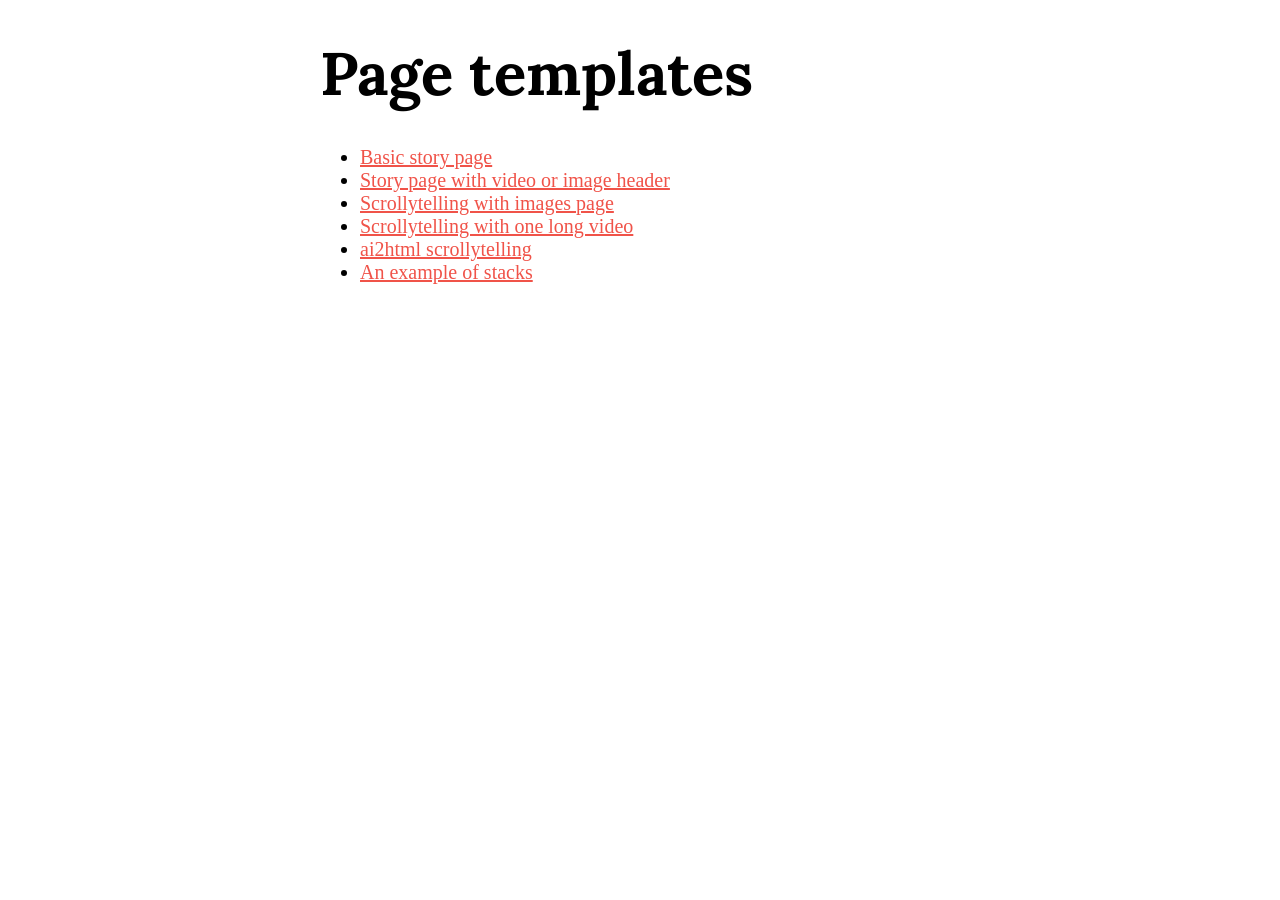
<file: page-templates-main/index.html>
<!DOCTYPE html>
<html>
  <head>
    <meta charset="utf-8">
    <meta name="viewport" content="width=device-width, initial-scale=1">
    <title>Page templates</title>
    
    <!-- Google fonts -->
    <link rel="preconnect" href="https://fonts.gstatic.com" crossorigin>
    <link rel="preconnect" href="https://fonts.googleapis.com">
    <link rel="preconnect" href="https://fonts.gstatic.com" crossorigin>
    <link href="https://fonts.googleapis.com/css2?family=Lora:ital,wght@0,400;0,700;1,400;1,700&display=swap" rel="stylesheet">
    <style>
        body {
            margin: 0;
            font-size: 20px;
            font-family: Georgia, 'Times New Roman', Times, serif;
            text-rendering: optimizeLegibility;
        }

        .content {
            max-width: 640px;
            margin: auto;
        }

        .header {
            padding: 3em 0;
        }

        a {
            color: #f05349;
        }

        .footer {
            background: #f4f4f4;
            text-align: center;
            font-size: 0.8em;
            margin-top: 4em;
            padding: 4em 0;
        }

        figure {
            margin: 0 0 1em 0;
        }

        figcaption {
            font-size: 0.8em;
            text-align: center;
            margin-top: 0.5em;
            color: #666;
        }

        h1 {
            font-family: 'Lora', Georgia, serif;
            font-weight: bold;
            font-size: 3em;
            line-height: 1.1;
        }

        .subhead {
            font-family: 'Lora', Georgia, serif;
        }

        img {
            max-width: 100%;
        }

        p {
            line-height: 1.6;
            margin: 0;
            padding-bottom: 1em;
        }

        /* margin on mobile */
        @media (max-width: 640px) {
            body {
                font-size: 18px;
            }
            .content {
                padding-left: 0.5em;
                padding-right: 0.5em;
            }
        }

    </style>
    </head>
  <body>
    <div class="content">
        <h1>Page templates</h1>
        <ul>
            <li><a href="basic/index.html">Basic story page</a></li>
            <li><a href="fancy-header/index.html">Story page with video or image header</a></li>
            <li><a href="scrolly-images/index.html">Scrollytelling with images page</a></li>
            <li><a href="scrolly-video/index.html">Scrollytelling with one long video</a></li>
            <li><a href="scrolly-ai2html/index.html">ai2html scrollytelling</a></li>
            <li><a href="stack/index.html">An example of stacks</a></li>
        </ul>
    </body>
</html>
</file>
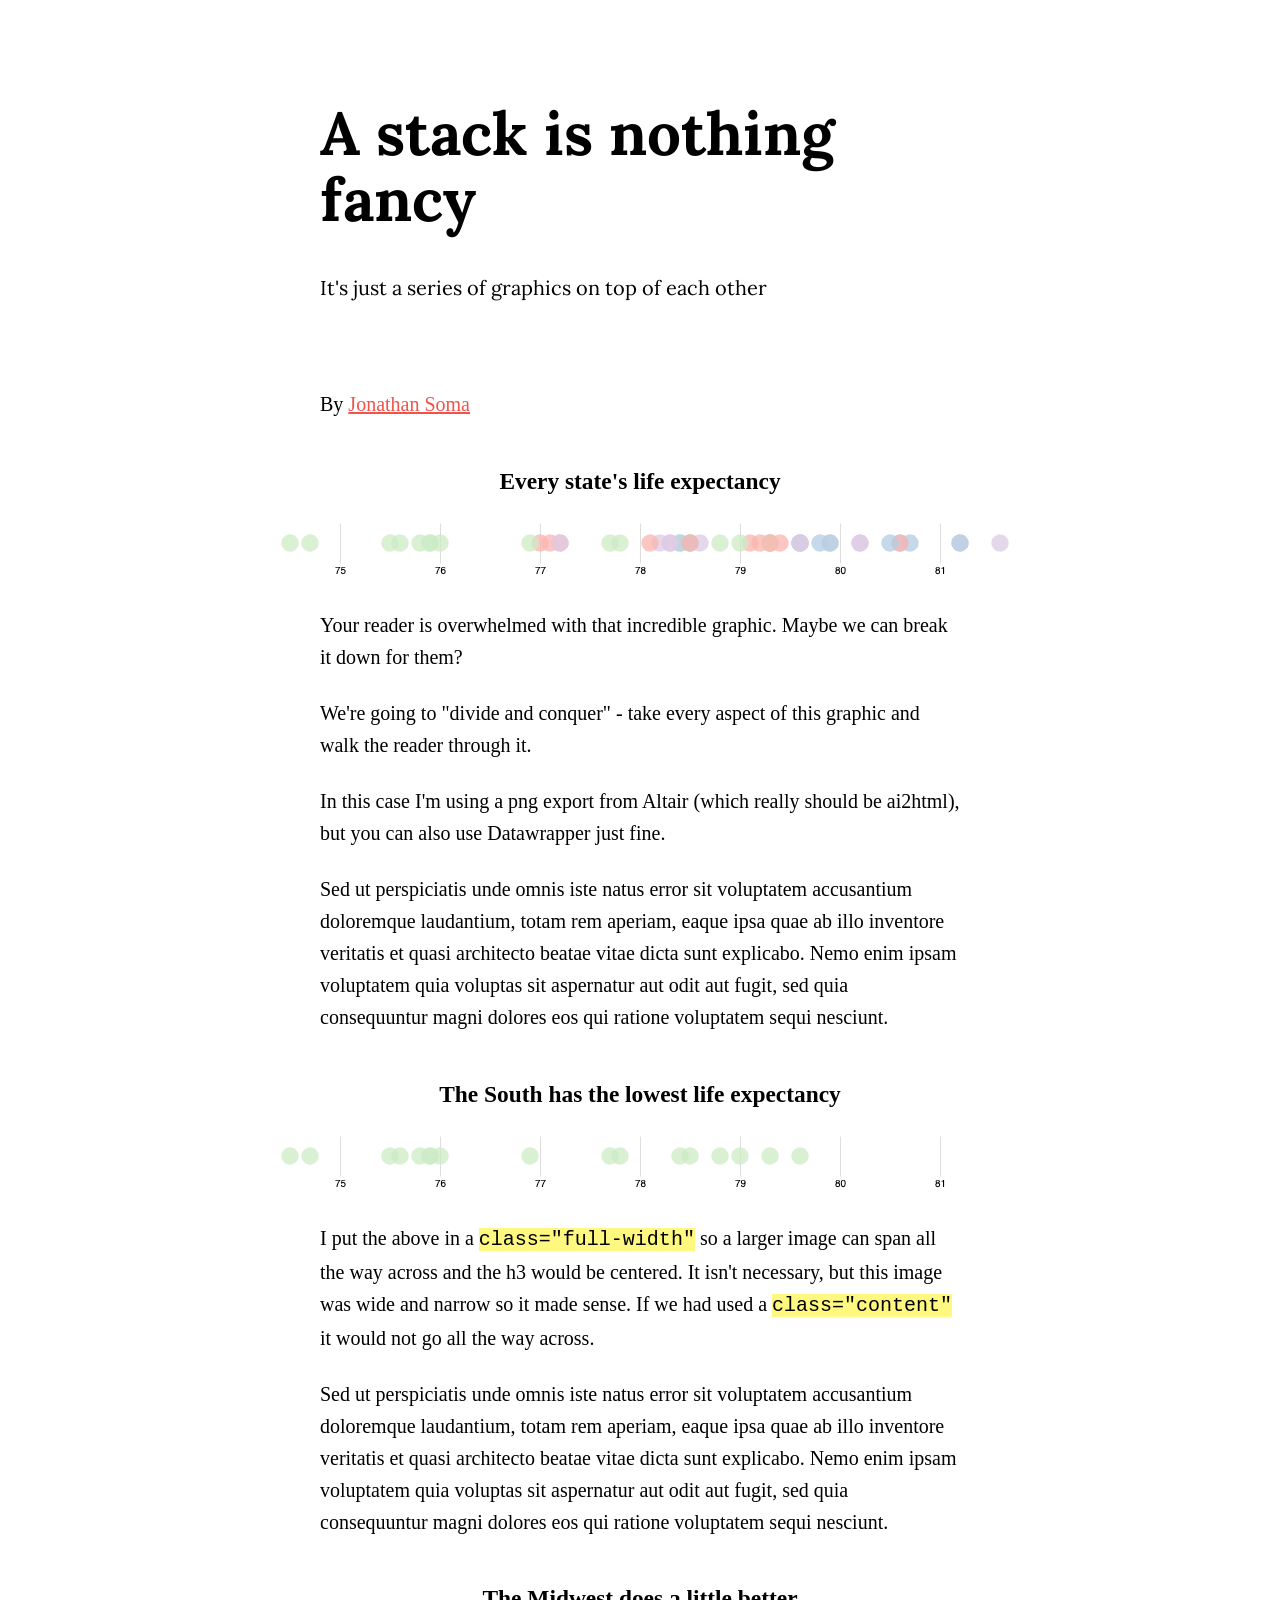
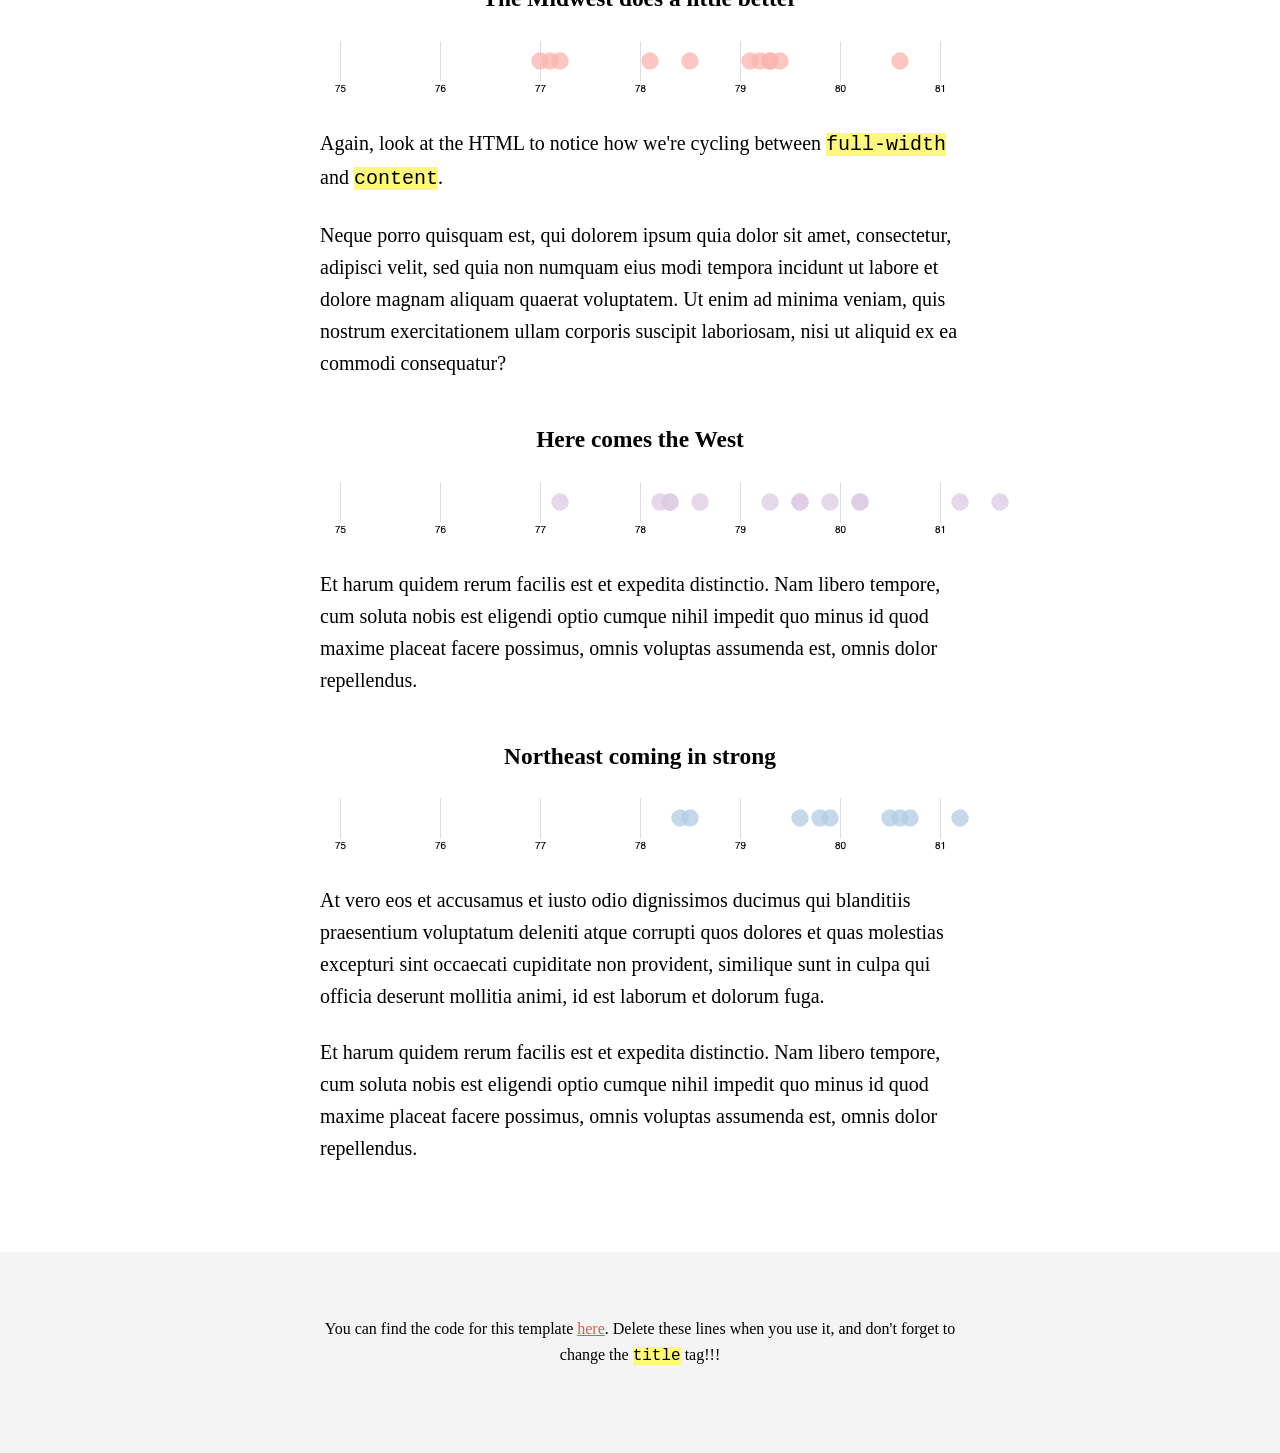
<file: page-templates-main/stack/index.html>
<!DOCTYPE html>
<html>

<head>
    <meta charset="utf-8">
    <meta name="viewport" content="width=device-width, initial-scale=1">
    <title>Story template</title>

    <!-- Google fonts -->
    <link rel="preconnect" href="https://fonts.gstatic.com" crossorigin>
    <link rel="preconnect" href="https://fonts.googleapis.com">
    <link rel="preconnect" href="https://fonts.gstatic.com" crossorigin>
    <link href="https://fonts.googleapis.com/css2?family=Lora:ital,wght@0,400;0,700;1,400;1,700&display=swap"
        rel="stylesheet">
    <style>
        body {
            margin: 0;
            font-size: 20px;
            font-family: Georgia, 'Times New Roman', Times, serif;
            text-rendering: optimizeLegibility;
        }

        .content {
            max-width: 640px;
            margin: auto;
        }

        .header {
            padding: 3em 0;
        }

        a {
            color: #f05349;
        }

        .footer {
            background: #f4f4f4;
            text-align: center;
            font-size: 0.8em;
            margin-top: 4em;
            padding: 4em 0;
        }

        figure {
            margin: 0;
            padding-bottom: 1.2em;
        }

        figcaption {
            font-size: 0.8em;
            text-align: center;
            margin-top: 0.5em;
            color: #666;
        }

        h1 {
            font-family: 'Lora', Georgia, serif;
            font-weight: bold;
            font-size: 3em;
            line-height: 1.1;
        }

        .subhead {
            font-family: 'Lora', Georgia, serif;
        }

        iframe,
        img,
        video {
            max-width: 100%;
        }

        p {
            line-height: 1.6;
            margin: 0;
            padding-bottom: 1.2em;
        }

        ul {
            margin: 0;
            padding-bottom: 1em;
            line-height: 1.6;
        }

        iframe {
            padding-bottom: 1.2em;
        }

        code {
            font-family: 'Courier New', monospace;
            background: #fff880;
        }

        .full-width figure {
            text-align: center;
        }

        /* margin on mobile */
        @media (max-width: 640px) {
            body {
                font-size: 18px;
            }

            .content {
                padding-left: 0.5em;
                padding-right: 0.5em;
            }
        }
    </style>
</head>

<body>
    <div class="content">
        <div class="header">
            <h1>A stack is nothing fancy</h1>
            <p class="subhead">It's just a series of graphics on top of each other</p>
        </div>
        <div class="byline">
            <p>By <a href="https://jonathansoma.com">Jonathan Soma</a></p>
        </div>
    </div>
    <div class="full-width">
        <figure>
            <h3>Every state's life expectancy</h3>
            <img src="all.png">
        </figure>
    </div>
    <div class="content">
        <p>Your reader is overwhelmed with that incredible graphic. Maybe we can break it down for them?</p>
        <p>We're going to "divide and conquer" - take every aspect of this graphic and walk the reader through it.</p>
        <p>In this case I'm using a png export from Altair (which really should be ai2html), but you can also use
            Datawrapper just fine.</p>
        <p>Sed ut perspiciatis unde omnis iste natus error sit voluptatem accusantium doloremque laudantium, totam rem
            aperiam, eaque ipsa quae ab illo inventore veritatis et quasi architecto beatae vitae dicta sunt explicabo.
            Nemo enim ipsam voluptatem quia voluptas sit aspernatur aut odit aut fugit, sed quia consequuntur magni
            dolores eos qui ratione voluptatem sequi nesciunt.</p>
    </div>

    <div class="full-width">
        <figure>
            <h3>The South has the lowest life expectancy</h3>
            <img alt="southern states life expectancy" src="south.png">
        </figure>
    </div>

    <div class="content">
        <p>I put the above in a <code>class="full-width"</code> so a larger image can span all the way across and the h3
            would be centered. It isn't necessary, but this image was wide and narrow so it made sense. If we had used a
            <code>class="content"</code> it would not go all the way across.</p>
        <p>Sed ut perspiciatis unde omnis iste natus error sit voluptatem accusantium doloremque laudantium, totam rem
            aperiam, eaque ipsa quae ab illo inventore veritatis et quasi architecto beatae vitae dicta sunt explicabo.
            Nemo enim ipsam voluptatem quia voluptas sit aspernatur aut odit aut fugit, sed quia consequuntur magni
            dolores eos qui ratione voluptatem sequi nesciunt.</p>
    </div>

    <div class="full-width">
        <figure>
            <h3>The Midwest does a little better</h3>
            <img alt="midwestern states life expectancy" src="midwest.png">
        </figure>
    </div>

    <div class="content">
        <p>Again, look at the HTML to notice how we're cycling between <code>full-width</code> and <code>content</code>.
        </p>
        <p>Neque porro quisquam est, qui dolorem ipsum quia dolor sit amet, consectetur, adipisci velit, sed quia non
            numquam eius modi tempora incidunt ut labore et dolore magnam aliquam quaerat voluptatem. Ut enim ad minima
            veniam, quis nostrum exercitationem ullam corporis suscipit laboriosam, nisi ut aliquid ex ea commodi
            consequatur?</p>
    </div>

    <div class="full-width">
        <figure>
            <h3>Here comes the West</h3>
            <img alt="western states life expectancy" src="west.png">
        </figure>
    </div>

    <div class="content">
        <p>Et harum quidem rerum facilis est et expedita distinctio. Nam libero tempore, cum soluta nobis est eligendi
            optio cumque nihil impedit quo minus id quod maxime placeat facere possimus, omnis voluptas assumenda est,
            omnis dolor repellendus.</p>
    </div>

    <div class="full-width">
        <figure>
            <h3>Northeast coming in strong</h3>
            <img alt="northeastern states life expectancy" src="northeast.png">
        </figure>
    </div>

    <div class="content">
        <p>At vero eos et accusamus et iusto odio dignissimos ducimus qui blanditiis praesentium voluptatum deleniti
            atque corrupti quos dolores et quas molestias excepturi sint occaecati cupiditate non provident, similique
            sunt in culpa qui officia deserunt mollitia animi, id est laborum et dolorum fuga.</p>
        <p>Et harum quidem rerum facilis est et expedita distinctio. Nam libero tempore, cum soluta nobis est eligendi
            optio cumque nihil impedit quo minus id quod maxime placeat facere possimus, omnis voluptas assumenda est,
            omnis dolor repellendus.</p>
    </div>

    <div class="footer">
        <div class="content">
            <p>You can find the code for this template <a href="https://github.com/jsoma/page-templates/">here</a>.
                Delete these lines
                when you use it, and don't forget to change the <code>title</code> tag!!!</p>
        </div>
    </div>
</body>

</html>
</file>
